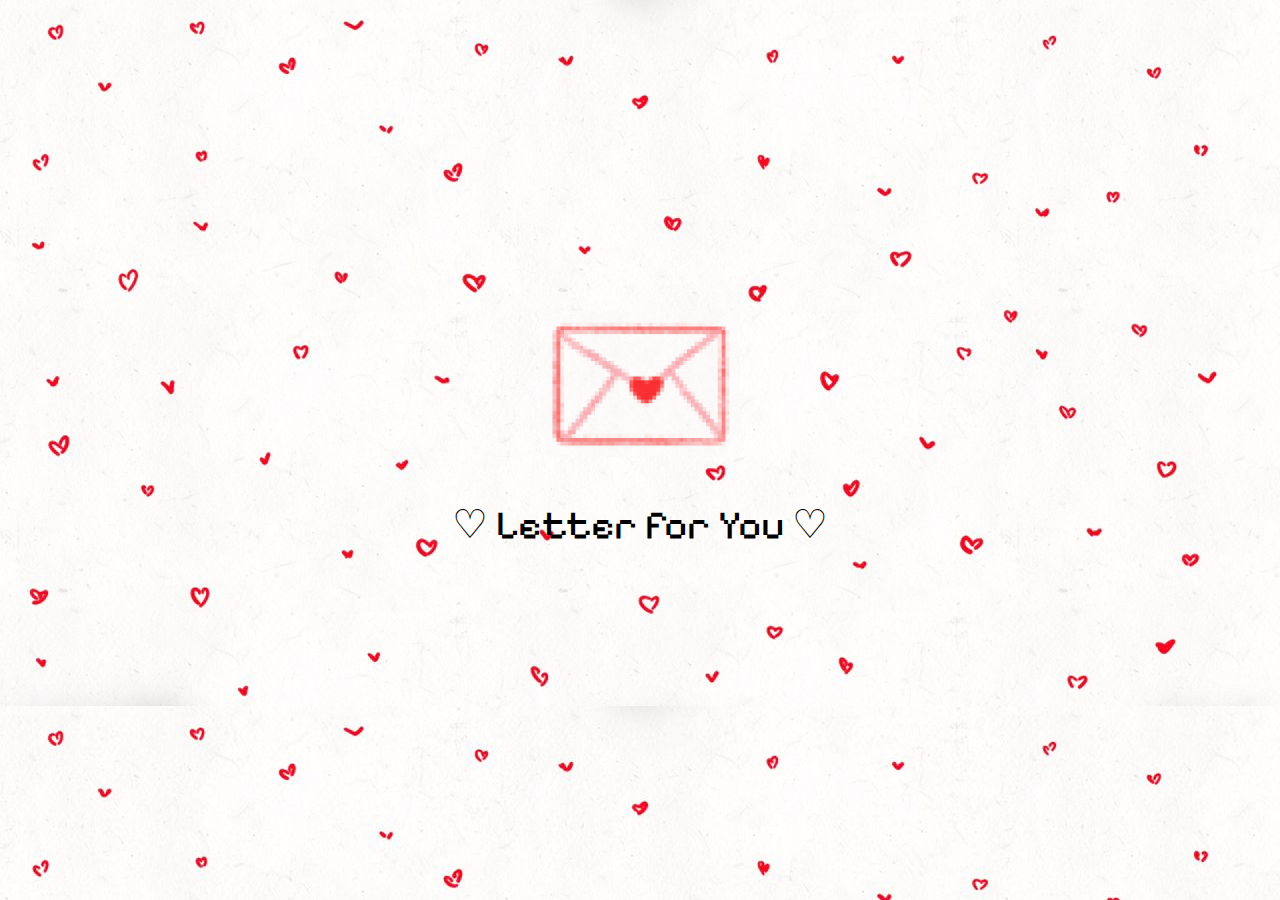
<file: index.html>
<!doctype html>
<html lang="en">
  <head>
    <meta charset="UTF-8" />
    <link rel="stylesheet" href="style.css" />
    <title>Valentine Letter</title>
    <meta name="viewport" content="width=device-width, initial-scale=1.0" />

    <link rel="preconnect" href="https://fonts.googleapis.com" />
    <link rel="preconnect" href="https://fonts.gstatic.com" crossorigin />
    <link
      href="https://fonts.googleapis.com/css2?family=Aldrich&family=Pixelify+Sans:wght@400..700&display=swap"
      rel="stylesheet"
    />
    <title>Document</title>
  </head>
  <body>
    <!-- Envelope Screen -->
    <div id="envelope-container">
      <img src="envelope.jpeg" alt="Envelope" id="envelope" />
      <p>♡ Letter for You ♡</p>
    </div>

    <!-- Letter Screen -->
    <div id="letter-container">
      <div class="letter-window">
        <h1 id="letter-title">Will you be my Valentine again next year? :3</h1>

        <img src="meow1.jpeg" class="cat" id="letter-cat" />

        <div class="buttons" id="letter-buttons">
          <img src="yes.jpeg" class="btn yes-btn" alt="Yes" />

          <div class="no-wrapper">
            <img src="no.jpeg" class="btn no-btn" alt="No" />
          </div>
        </div>

        <p id="final-text" class="final-text" style="display: none">
          <strong>Luv uuu <3</strong>
        </p>
      </div>
    </div>
    <script src="script.js"></script>
  </body>

</html>
</file>
<file: style.css>
body {
    margin: 0;
    height: 100vh;
    display: flex;
    justify-content: center;
    align-items: center;
    background-image: url("background.jpeg");
    font-family: "Pixelify Sans", sans-serif;
}

/* Envelope Screen */
#envelope-container {
    text-align: center;
    cursor:pointer;
}

@keyframes pulse {
    0% {
        transform:scale(1);
    }
    50% {
        transform: scale(1.1);
    }
    100% {
        transform: scale(1);
    }
}


.letter-window.final .cat {
  width: min(260px, 60vw);
  max-width: 320px;
}


#envelope{
    width: 200px;
    animation: pulse 1.5s infinite;
    cursor: pointer;
}

#letter-container{
    display: none;
    position:fixed;
    inset: 0;
    justify-content: center;
    align-items: center;
}

.letter-window{
    width: 50vw;
    max-width: 800px;
    aspect-ratio: 3/2;
    padding: 20px 20px 0 20px;
    display: flex;
    flex-direction: column;
    justify-content: center;
    align-items: center;
    text-align: center;
    background-image: url("window.jpeg");
    background-size: contain;
    background-repeat: no-repeat;
    background-position: center;
    border-radius: 12px;
    gap: 1px;
    padding-top: 150px;

    transform: scale(1.2);
    opacity: 0;
    transition: transform 0.6s ease, opacity 0.6s ease;
}

.letter-window.open {
    transform: scale(1);
    opacity: 1;
}

h1 {
    font-size: 30px;
    margin:0;
}

p {
    font-size: 40px;
}


.cat {
    width: 200px;
    margin: 10px 0;
    transition: width 0.4s ease;
}

.letter-window.final .cat {
    width: 400px;
}

/* buttons */
.buttons {
    display: flex;
    justify-content: center;
    gap: 30px;
    position: relative;
}

.no-wrapper{
    position:relative;
}

.btn {
    width: 120px;
    cursor: pointer;
    user-select: none;
}

.yes-btn,
.no-btn {
width: 120px;
height: auto;
display: inline-block;
}

.yes-btn {
    position: relative;
    z-index: 2;
    transform-origin: center center;
    transition: transform 0.3s ease;
}

.no-btn {
    z-index: 1;
    position: relative;
    transition: transform 0.15s ease;
    cursor: default;
}

.final-text{
    font-size: 22px;
    line-height: 1.4;
    text-align: center;
    display: inline-block;
    padding: 10px 20px;
    background-color: rgba(255,240,240,0.5);
    border-radius: 12px;

}
</file>
